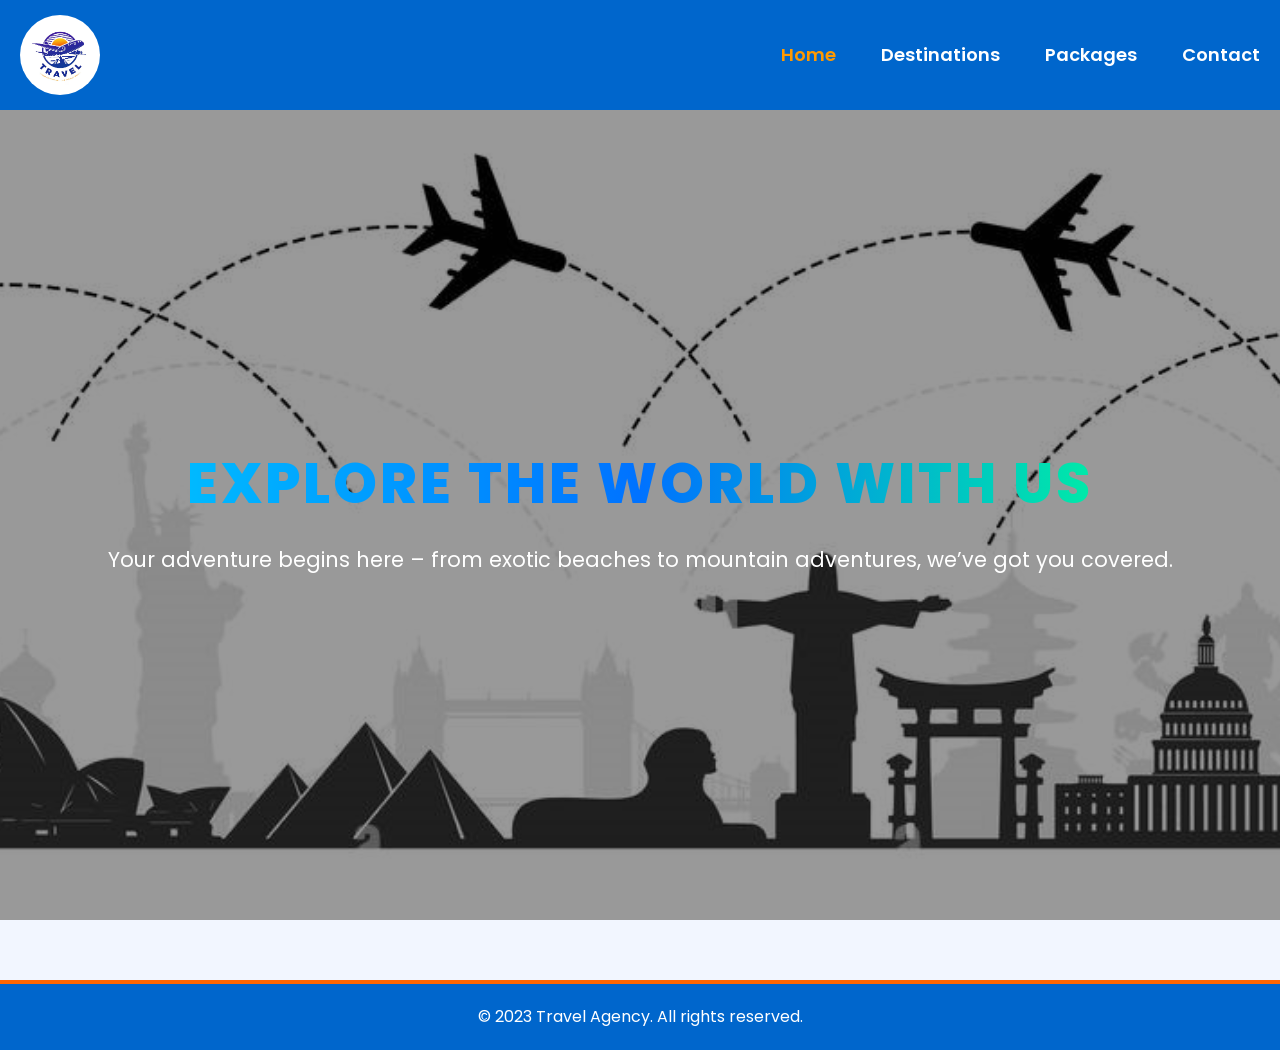
<file: Travel Agency Website/index.html>
<!DOCTYPE html>
<html lang="en">
<head>
  <meta charset="UTF-8">
  <title>Travel Agency - Home</title>
  <link rel="stylesheet" href="style.css">
   <link rel="stylesheet" href="responsive.css">

  <!--meta tags-->
  <meta name="viewport" content="width=device-width, initial-scale=1" />
  <meta http-equiv="X-UA-Compatible" content="IE=edge" />
  <meta name="keywords" content="Travel, Tourism, Packages, Flights, Hotels" />
  <meta name="description" content="Best travel packages and destinations at affordable prices." />
  <meta name="author" content="Travel Agency" />

  <!--favicon-->
  <link rel="icon" type="image/x-icon" href="images/logo.jpg" />

  <!--FontAwesome icons-->
  <link rel="stylesheet" href="https://cdnjs.cloudflare.com/ajax/libs/font-awesome/6.4.0/css/all.min.css">

  <!--Google Fonts-->
  <link href="https://fonts.googleapis.com/css2?family=Poppins:wght@400;600;800&display=swap" rel="stylesheet">
</head>
<body>
<header>
  <img src="images/logo.jpg" alt="Travel logo" class="logo">
  <nav>
    <ul>
      <li><a href="index.html" class="active">Home</a></li>
      <li><a href="destinations.html">Destinations</a></li>
      <li><a href="packages.html">Packages</a></li>
      <li><a href="contact.html">Contact</a></li>
    </ul>
  </nav>
</header>

<section class="hero">
  <div class="hero-content">
    <h1>Explore The World With Us</h1>
    <p>Your adventure begins here – from exotic beaches to mountain adventures, we’ve got you covered.</p>
  </div>
</section>

<footer>
  <p>&copy; 2023 Travel Agency. All rights reserved.</p>
</footer>

<script src="script.js"></script>
</body>
</html>
</file>
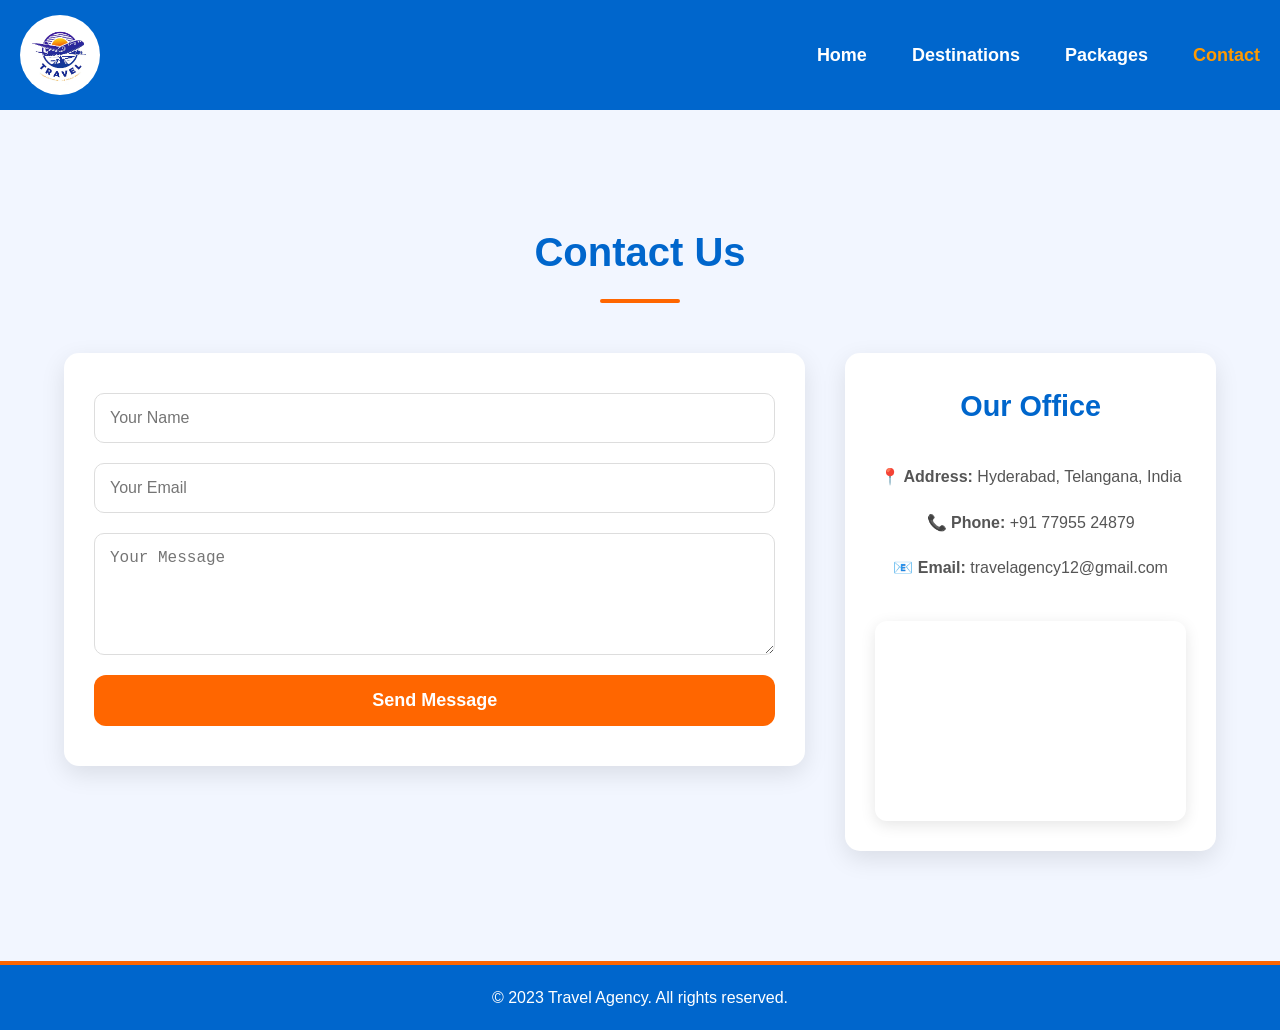
<file: Travel Agency Website/contact.html>
<!DOCTYPE html>
<html lang="en">
<head>
  <meta charset="UTF-8">
  <title>Contact Us</title>
  <link rel="stylesheet" href="style.css">
  <link rel="stylesheet" href="responsive.css">
</head>
<body>
<header>
  <img src="images/logo.jpg" alt="Travel logo" class="logo">
  <nav>
    <ul>
      <li><a href="index.html">Home</a></li>
      <li><a href="destinations.html">Destinations</a></li>
      <li><a href="packages.html">Packages</a></li>
      <li><a href="contact.html" class="active">Contact</a></li>
    </ul>
  </nav>
</header>

<section class="container contact-section">
  <h2>Contact Us</h2>
  <div class="contact-grid">
    
    <!-- Contact Form -->
    <form>
      <input type="text" placeholder="Your Name" required>
      <input type="email" placeholder="Your Email" required>
      <textarea rows="5" placeholder="Your Message" required></textarea>
      <button type="submit">Send Message</button>
    </form>

    <!-- Contact Info + Map -->
    <div class="contact-info">
      <h3>Our Office</h3>
      <p><strong>📍 Address:</strong> Hyderabad, Telangana, India</p>
      <p><strong>📞 Phone:</strong> +91 77955 24879</p>
      <p><strong>📧 Email:</strong> travelagency12@gmail.com</p>

      <!-- Google Maps iframe for Hyderabad -->
      <iframe 
        src="https://www.google.com/maps/embed?pb=!1m18!1m12!1m3!1d3806.247049282905!2d78.47474457498192!3d17.38504438815057!2m3!1f0!2f0!3f0!3m2!1i1024!2i768!4f13.1!3m3!1m2!1s0x3bcb973e4a36d6f7%3A0x2e78a7e7ef81e5!2sHyderabad%2C%20Telangana%2C%20India!5e0!3m2!1sen!2sin!4v1695650000000"
        width="100%" height="200" style="border:0;" allowfullscreen="" loading="lazy">
      </iframe>
    </div>
  </div>
</section>

<footer>
 <p>&copy; 2023 Travel Agency. All rights reserved.</p>
</footer>
<script src="script.js"></script>
</body>
</html>
</file>
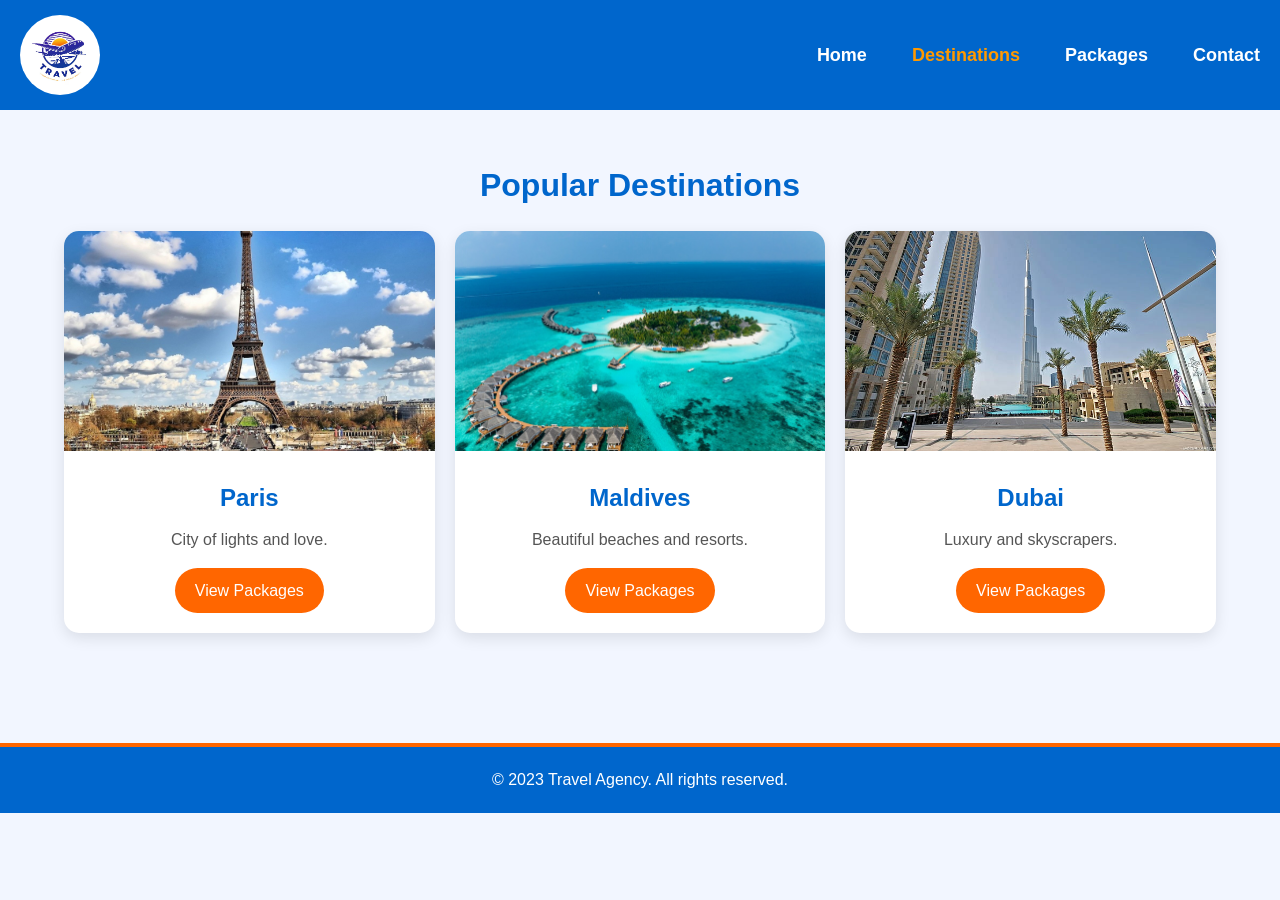
<file: Travel Agency Website/destinations.html>
<!DOCTYPE html>
<html lang="en">
<head>
  <meta charset="UTF-8">
  <title>Destinations</title>
  <link rel="stylesheet" href="style.css">
  <link rel="stylesheet" href="responsive.css">
</head>
<body>
<header>
  <img src="images/logo.jpg" alt="Travel logo" class="logo">
  <nav>
    <ul>
      <li><a href="index.html">Home</a></li>
      <li><a href="destinations.html" class="active">Destinations</a></li>
      <li><a href="packages.html">Packages</a></li>
      <li><a href="contact.html">Contact</a></li>
    </ul>
  </nav>
</header>

<section class="container">
  <h2>Popular Destinations</h2>
  <div class="grid">
    <div class="card">
      <img src="images/paris.jpg" alt="Paris">
      <div class="card-content">
        <h3>Paris</h3>
        <p>City of lights and love.</p>
        <a href="packages.html" class="btn">View Packages</a>
      </div>
    </div>

    <div class="card">
      <img src="images/maldives.jpg" alt="Maldives">
      <div class="card-content">
        <h3>Maldives</h3>
        <p>Beautiful beaches and resorts.</p>
        <a href="packages.html" class="btn">View Packages</a>
      </div>
    </div>

    <div class="card">
      <img src="images/dubai.jpg" alt="Dubai">
      <div class="card-content">
        <h3>Dubai</h3>
        <p>Luxury and skyscrapers.</p>
        <a href="packages.html" class="btn">View Packages</a>
      </div>
    </div>
  </div>
</section>

<footer>
  <p>&copy; 2023 Travel Agency. All rights reserved.</p>
</footer>
<script src="script.js"></script>
</body>
</html>
</file>
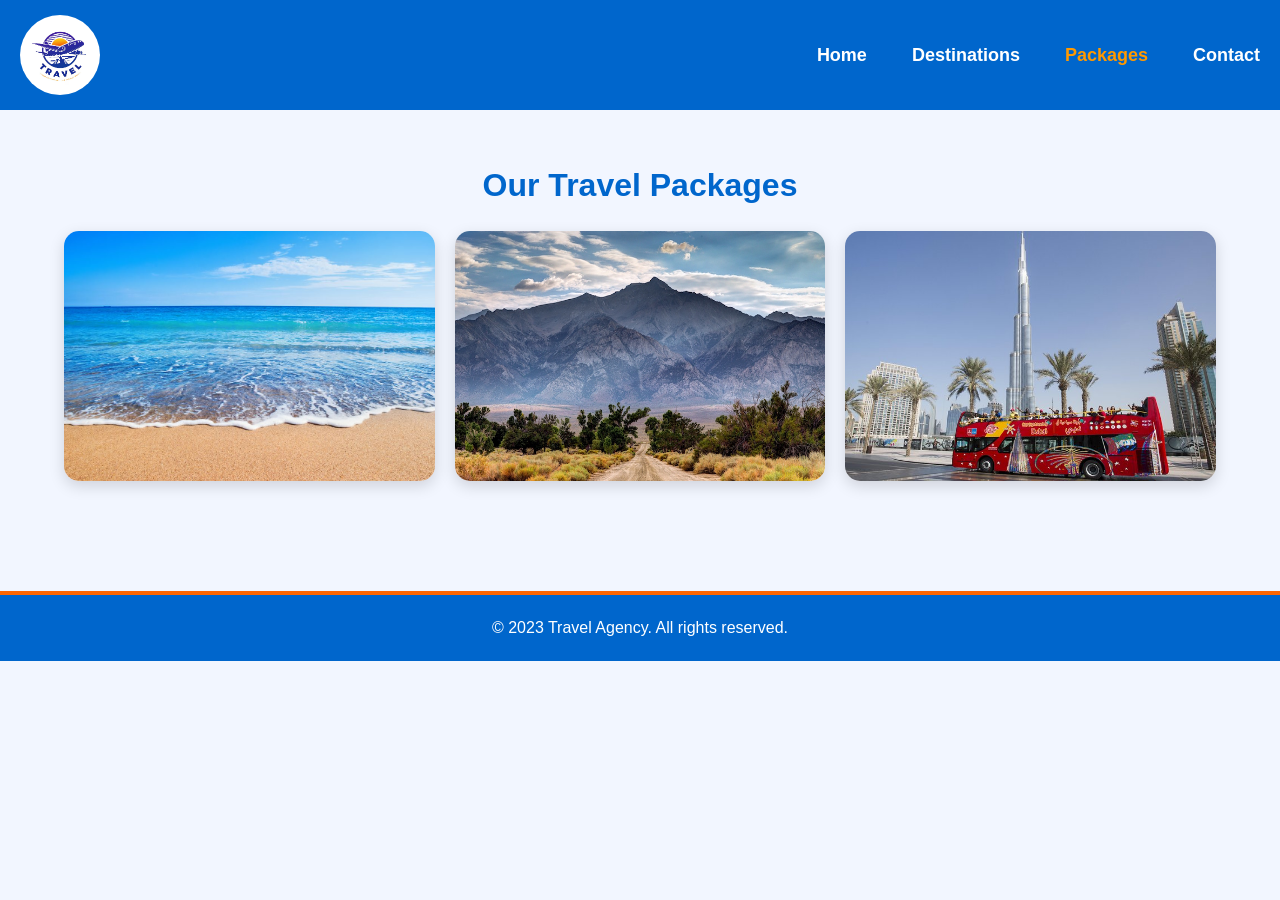
<file: Travel Agency Website/packages.html>
<!DOCTYPE html>
<html lang="en">
<head>
  <meta charset="UTF-8">
  <title>Packages</title>
  <link rel="stylesheet" href="style.css">
  <link rel="stylesheet" href="responsive.css">
  <!-- Font Awesome -->
  <link rel="stylesheet" href="https://cdnjs.cloudflare.com/ajax/libs/font-awesome/6.4.0/css/all.min.css">
</head>
<body>
<header>
  <img src="images/logo.jpg" alt="Travel logo" class="logo">
  <nav>
    <ul>
      <li><a href="index.html">Home</a></li>
      <li><a href="destinations.html">Destinations</a></li>
      <li><a href="packages.html" class="active">Packages</a></li>
      <li><a href="contact.html">Contact</a></li>
    </ul>
  </nav>
</header>

<section class="container">
  <h2>Our Travel Packages</h2>
  <div class="grid">
    
    <!-- Beach Holiday -->
    <div class="card package">
      <img src="images/beach.jpg" alt="Beach Holiday">
      <div class="overlay">
        <h3>Beach Holiday</h3>
        <p>5 Nights in Maldives</p>
        <p class="price">$999</p>
        <p class="rating">⭐⭐⭐⭐⭐</p>
        <a href="contact.html" class="btn">Book Now</a>
      </div>
    </div>

    <!-- Mountain Adventure -->
    <div class="card package">
      <img src="images/mountain.jpg" alt="Mountain Trip">
      <div class="overlay">
        <h3>Mountain Adventure</h3>
        <p>7 Days in Switzerland</p>
        <p class="price">$1499</p>
        <p class="rating">⭐⭐⭐⭐</p>
        <a href="contact.html" class="btn">Book Now</a>
      </div>
    </div>

    <!-- City Tour -->
    <div class="card package">
      <img src="images/city.jpg" alt="City Tour">
      <div class="overlay">
        <h3>City Tour</h3>
        <p>3 Days in Dubai</p>
        <p class="price">$799</p>
        <p class="rating">⭐⭐⭐⭐⭐</p>
        <a href="contact.html" class="btn">Book Now</a>
      </div>
    </div>

  </div>
</section>

<footer>
  <p>&copy; 2023 Travel Agency. All rights reserved.</p>
</footer>
<script src="script.js"></script>
</body>
</html>
</file>
<file: Travel Agency Website/style.css>
body {
  font-family: 'Poppins', sans-serif;
  line-height: 1.6;
  color: #333;
  margin: 0;
  padding: 0;
}
/* Home page start*/
/* Header */
header {
  background: #0066cc;
  color: white;
  padding: 15px 20px;
  display: flex;
  justify-content: space-between;
  align-items: center;
  position: sticky;
  top: 0;
  z-index: 1000;
}

.logo {
  width: 80px;
  border-radius: 50%;
}

nav ul {
  list-style: none;
  display: flex;
  margin: 0;
  padding: 0;
}

nav ul li {
  margin-left: 20px;
}
nav ul li a {
  color: white;
  text-decoration: none;
  font-weight:600;
  font-size:18px;
  transition:0.3s;
}
nav ul li a:hover, a.active {
  color: orange;
}
/* Hero Section */
.hero {
  background: url('images/tour.jpg') no-repeat center center/cover;
  height: 90vh;
  display: flex;
  justify-content: center;
  align-items: center;
  text-align: center;
  position: relative;
  color: white;
}

.hero::after {
  content: "";
  position: absolute;
  top: 0; left: 0;
  width: 100%; height: 100%;
  background: rgba(0,0,0,0.4);
}

.hero-content {
  position: relative;
  z-index: 1;
}

.hero h1 {
  font-size: 3.5rem;
  font-weight: 800;
  text-transform: uppercase;
  letter-spacing: 3px;
  background: linear-gradient(90deg, #00c6ff, #0072ff, #00ff99);
  -webkit-background-clip: text;
  -webkit-text-fill-color: transparent;

}

.hero p {
  font-size: 1.3rem;
  margin: 15px 0;
}
/* Home page Ends*/
/* Destination page start*/

/* Content Section */
.container {
  width: 90%;
  margin: auto;
  padding: 50px 0;
  text-align: center;
}
.container h2 {
  font-size: 2rem;
  margin-bottom: 20px;
  color: #0066cc;
}

.grid {
  display: grid;
  grid-template-columns: repeat(3,1fr);
  gap: 20px;
}


/* Destination Cards */
.card {
  border: none;
  border-radius: 15px;
  overflow: hidden;
  box-shadow: 0 5px 15px rgba(0,0,0,0.1);
  transition: transform 0.3s ease, box-shadow 0.3s ease;
  background: #fff;
}

.card:hover {
  transform: translateY(-10px);
  box-shadow: 0 10px 25px rgba(0,0,0,0.2);
}

.card img {
  width: 100%;
  height: 220px;
  object-fit: cover;
  transition: transform 0.5s ease;
}

.card:hover img {
  transform: scale(1.1);
}

.card-content {
  padding: 20px;
  text-align: center;
}

.card-content h3 {
  font-size: 1.5rem;
  color: #0066cc;
  margin-bottom: 10px;
}

.card-content p {
  font-size: 1rem;
  margin-bottom: 15px;
  color: #555;
}

/* Button inside card */
.card-content .btn {
  display: inline-block;
  background: #ff6600;
  color: white;
  padding: 10px 20px;
  border-radius: 25px;
  text-decoration: none;
}

.card-content .btn:hover {
  background: #e65c00;
}
/* Destination page Ends*/
/* Package Cards */
.package {
  position: relative;
  border-radius: 15px;
  overflow: hidden;
  box-shadow: 0 5px 15px rgba(0,0,0,0.15);
  transition: transform 0.3s ease;
}

.package img {
  width: 100%;
  height: 250px;
  object-fit: cover;
  display: block;
  transition: transform 0.5s ease;
}

.package:hover img {
  transform: scale(1.1);
}

.package .overlay {
  position: absolute;
  top: 0; left: 0;
  width: 100%; 
  height: 100%;
  background: rgba(0, 102, 204, 0.85);
  color: white;
  text-align: center;
  padding: 20px;
  opacity: 0;
  transition: opacity 0.4s ease;
  display: flex;
  flex-direction: column;
  justify-content: center;
}

.package:hover .overlay {
  opacity: 1;
}

.package h3 {
  font-size: 1.5rem;
  margin-top: 30px;
  margin-bottom: 10px;
}

.package p {
  margin: 5px 0;
}

.package .price {
  font-size: 1.3rem;
  font-weight: bold;
  color: #ffcc00;
}

.package .rating {
  margin: 10px 0;
  font-size: 1.2rem;
}

.package .btn {
  background: orange;
  color: white;
  padding: 10px;
  border-radius: 20px;
  text-decoration: none;
  margin-top: 15px;
  display: inline-block;
  text-align: center;
  margin-left: auto;
  margin-right: auto;
  margin-bottom: 60px;
  transition: 0.3s;
}

.package .btn:hover {
  background: #e65c00;
  transform: scale(1.05);
}
/* General Reset & Fonts */
* {
  margin: 0;
  padding: 0;
  box-sizing: border-box;
}

body {
  font-family: 'Poppins', sans-serif;
  line-height: 1.6;
  color: #333;
  background: #f2f6ff;
}

/* Header */
header {
  background: #0066cc;
  color: white;
  padding: 15px 20px;
  display: flex;
  justify-content: space-between;
  align-items: center;
  position: sticky;
  top: 0;
  z-index: 1000;
}

header .logo {
  width: 80px;
  border-radius: 50%;
}

nav ul {
  list-style: none;
  display: flex;
  gap: 25px;
}

nav ul li a {
  color: white;
  text-decoration: none;
  font-weight: 600;
  font-size: 18px;
  transition: 0.3s;
}

nav ul li a:hover, nav ul li a.active {
  color: #ff9900;
}

/* Contact Section */
.contact-section {
  width: 90%;
  max-width: 1200px;
  margin: 60px auto;
}

.contact-section h2 {
  text-align: center;
  font-size: 2.5rem;
  color: #0066cc;
  margin-bottom: 50px;
  position: relative;
}

.contact-section h2::after {
  content: '';
  display: block;
  width: 80px;
  height: 4px;
  background: #ff6600;
  margin: 15px auto 0;
  border-radius: 2px;
}

/* Contact Grid */
.contact-grid {
  display: grid;
  grid-template-columns: 2fr 1fr;
  gap: 40px;
  align-items: start;
}

@media (max-width: 900px) {
  .contact-grid {
    grid-template-columns: 1fr;
  }
}

/* Contact Form */
form {
  background: #ffffff;
  padding: 40px 30px;
  border-radius: 15px;
  box-shadow: 0 8px 25px rgba(0, 0, 0, 0.1);
  display: flex;
  flex-direction: column;
  gap: 20px;
}

form input, form textarea {
  padding: 15px;
  border-radius: 10px;
  border: 1px solid #ddd;
  font-size: 16px;
  transition: 0.3s;
}

form input:focus, form textarea:focus {
  outline: none;
  border-color: #0066cc;
  box-shadow: 0 0 5px #0066cc33;
}

form button {
  background: #ff6600;
  color: white;
  font-size: 18px;
  font-weight: 600;
  padding: 15px;
  border: none;
  border-radius: 12px;
  cursor: pointer;
  transition: 0.3s;
}

form button:hover {
  background: #e65c00;
  transform: scale(1.05);
}

/* Contact Info Box */
.contact-info {
  background: #ffffff;
  padding: 30px;
  border-radius: 15px;
  box-shadow: 0 8px 25px rgba(0, 0, 0, 0.1);
  display: flex;
  flex-direction: column;
  gap: 20px;
}

.contact-info h3 {
  font-size: 1.8rem;
  color: #0066cc;
  margin-bottom: 15px;
}

.contact-info p {
  font-size: 16px;
  color: #555;
}

.contact-info iframe {
  border-radius: 12px;
  margin-top: 20px;
  box-shadow: 0 4px 15px rgba(0,0,0,0.1);
}

/* Footer */
footer {
  text-align: center;
  padding: 20px;
  background: #0066cc;
  color: white;
  margin-top: 60px;
  border-top: 4px solid #ff6600;
}

/* Optional: Scroll to Top Button */
.scroll-top {
  position: fixed;
  bottom: 25px;
  right: 25px;
  background: #ff6600;
  color: white;
  padding: 12px 16px;
  border-radius: 50%;
  border: none;
  font-size: 20px;
  cursor: pointer;
  display: none;
  box-shadow: 0 4px 10px rgba(0,0,0,0.2);
  transition: 0.3s;
}

.scroll-top:hover {
  background: #e65c00;
  transform: scale(1.1);
}
</file>
<file: Travel Agency Website/responsive.css>
/* Tablet Devices */
@media (max-width: 992px) {

  header{
    flex-direction: column;
    gap: 10px;
  }

  nav ul{
    flex-wrap: wrap;
    justify-content: center;
  }

  .hero h1{
    font-size: 2.5rem;
  }

  .hero p{
    font-size: 1.1rem;
  }

  .grid{
    grid-template-columns: repeat(2,1fr);
  }

  .package img{
    height: 220px;
  }

  .contact-grid{
    grid-template-columns: 1fr;
  }

}


/* Mobile Devices */
@media (max-width: 600px){

  header{
    flex-direction: column;
    padding: 10px;
  }

  .logo{
    width: 60px;
  }

  nav ul{
    flex-direction: column;
    align-items: center;
    gap: 10px;
  }

  nav ul li{
    margin-left: 0;
  }

  nav ul li a{
    font-size: 16px;
  }

  .hero{
    height: 70vh;
    padding: 20px;
  }

  .hero h1{
    font-size: 2rem;
    letter-spacing: 1px;
  }

  .hero p{
    font-size: 1rem;
  }

  .container{
    width: 95%;
    padding: 30px 0;
  }

  .grid{
    grid-template-columns: 1fr;
  }

  .card img{
    height: 200px;
  }

  .package img{
    height: 200px;
  }

  form{
    padding: 25px;
  }

  .contact-section h2{
    font-size: 2rem;
  }

  footer{
    font-size: 14px;
  }

}
</file>
